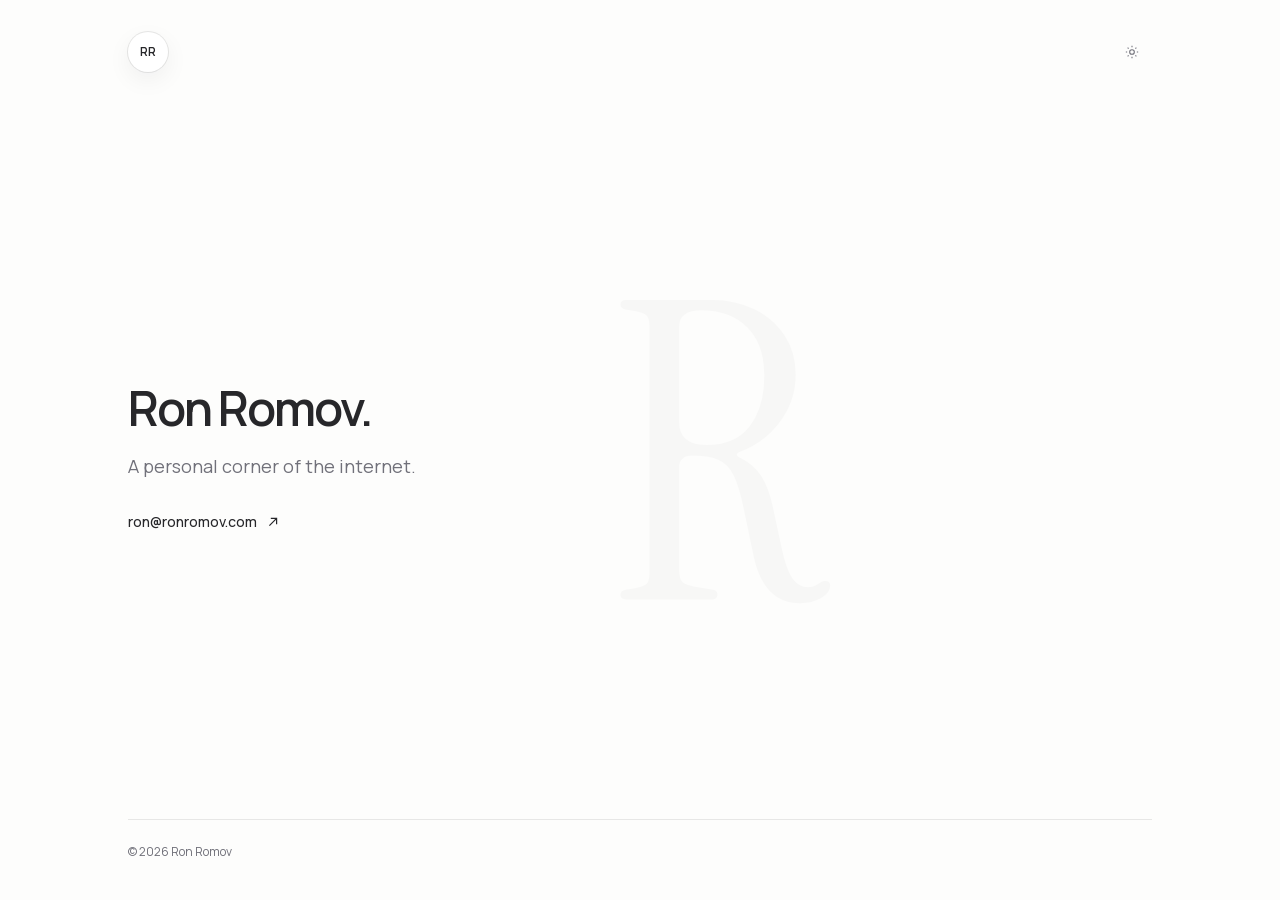
<file: index.html>
<!DOCTYPE html><html lang="en" class="manrope_9b24f49e-module__hJlnFq__variable instrument_serif_c292d6fe-module__ZPbyaG__variable"><head><meta charSet="utf-8"/><meta name="viewport" content="width=device-width, initial-scale=1"/><link rel="preload" href="/_next/static/media/7ebf22b5a21034f8-s.p.3j3877k49yy0l.woff2" as="font" crossorigin="" type="font/woff2"/><link rel="preload" href="/_next/static/media/a343f882a40d2cc9-s.p.1sj6eobyi31rd.woff2" as="font" crossorigin="" type="font/woff2"/><link rel="preload" href="/_next/static/media/e41d5df559864f9e-s.p.1g73gv09-xcb6.woff2" as="font" crossorigin="" type="font/woff2"/><link rel="stylesheet" href="/_next/static/chunks/3aechjt-kep9j.css" data-precedence="next"/><link rel="preload" as="script" fetchPriority="low" href="/_next/static/chunks/310vm2bl3xxpt.js"/><script src="/_next/static/chunks/19mx3mg6lkumu.js" async=""></script><script src="/_next/static/chunks/3byuobrkyz9bj.js" async=""></script><script src="/_next/static/chunks/1eh83f1trsv72.js" async=""></script><script src="/_next/static/chunks/turbopack-2ts_dc91w-it6.js" async=""></script><script src="/_next/static/chunks/2xudc9vwtgg9e.js" async="" crossorigin=""></script><meta name="theme-color" content="#f7f7f5" media="(prefers-color-scheme: light)"/><meta name="theme-color" content="#111113" media="(prefers-color-scheme: dark)"/><meta name="color-scheme" content="light dark"/><title>Ron Romov</title><meta name="description" content="The personal website of Ron Romov."/><meta name="application-name" content="Ron Romov"/><meta name="robots" content="noindex, nofollow"/><link rel="canonical" href="https://ronka2000.github.io"/><meta property="og:title" content="Ron Romov"/><meta property="og:description" content="The personal website of Ron Romov."/><meta property="og:url" content="https://ronka2000.github.io"/><meta property="og:site_name" content="Ron Romov"/><meta property="og:image" content="https://ronka2000.github.io/opengraph-image.png?opengraph-image.3v25ko5a6kj3w.png"/><meta property="og:image:type" content="image/png"/><meta property="og:image:width" content="1200"/><meta property="og:image:height" content="630"/><meta property="og:type" content="website"/><meta name="twitter:card" content="summary_large_image"/><meta name="twitter:title" content="Ron Romov"/><meta name="twitter:description" content="The personal website of Ron Romov."/><meta name="twitter:image" content="https://ronka2000.github.io/opengraph-image.png?opengraph-image.3v25ko5a6kj3w.png"/><meta name="twitter:image:type" content="image/png"/><meta name="twitter:image:width" content="1200"/><meta name="twitter:image:height" content="630"/><link rel="icon" href="/icon.svg?icon.1m5xxkyucq4px.svg" sizes="any" type="image/svg+xml"/><meta name="next-size-adjust" content=""/><script src="/_next/static/chunks/0cz1d0mv5g_q7.js" noModule=""></script></head><body><div hidden=""><!--$--><!--/$--></div><script>((a,b,c,d,e,f,g,h)=>{let i=document.documentElement,j=["light","dark"];function k(b){var c;(Array.isArray(a)?a:[a]).forEach(a=>{let c="class"===a,d=c&&f?e.map(a=>f[a]||a):e;c?(i.classList.remove(...d),i.classList.add(f&&f[b]?f[b]:b)):i.setAttribute(a,b)}),c=b,h&&j.includes(c)&&(i.style.colorScheme=c)}if(d)k(d);else try{let a=localStorage.getItem(b)||c,d=g&&"system"===a?window.matchMedia("(prefers-color-scheme: dark)").matches?"dark":"light":a;k(d)}catch(a){}})("class","theme","system",null,["light","dark"],null,true,true)</script><a href="#main-content" class="skip-link">Skip to content</a><div class="site-frame relative flex min-h-screen w-full flex-col"><header class="py-6 sm:py-8"><div class="mx-auto w-full px-5 sm:px-8 lg:px-12 "><div class="mx-auto w-full max-w-5xl"><div class="flex items-center justify-between"><a aria-label="RR — Ron Romov home" class="grid h-10 w-10 place-items-center rounded-full bg-[var(--surface)] text-xs font-semibold tracking-[-0.02em] text-[var(--ink)] shadow-[0_8px_24px_rgb(24_24_27/0.06)] ring-1 ring-[var(--line)] transition-colors hover:text-[var(--accent)] focus-visible:outline-2 focus-visible:outline-offset-4 focus-visible:outline-[var(--accent)]" href="/">RR</a><button type="button" aria-label="Switch to dark theme" class="grid h-10 w-10 place-items-center text-[var(--muted)] transition hover:text-[var(--ink)] focus-visible:outline-2 focus-visible:outline-offset-4 focus-visible:outline-[var(--accent)]"><svg viewBox="0 0 24 24" fill="none" aria-hidden="true" class="h-4 w-4 stroke-current stroke-[1.6] dark:hidden"><circle cx="12" cy="12" r="3.5"></circle><path d="M12 2.75v2M12 19.25v2M21.25 12h-2M4.75 12h-2M18.54 5.46l-1.42 1.42M6.88 17.12l-1.42 1.42M18.54 18.54l-1.42-1.42M6.88 6.88 5.46 5.46"></path></svg><svg viewBox="0 0 24 24" fill="none" aria-hidden="true" class="hidden h-4 w-4 stroke-current stroke-[1.6] dark:block"><path d="M20.1 15.2A8.4 8.4 0 0 1 8.8 3.9 8.6 8.6 0 1 0 20.1 15.2Z"></path><path d="M15.6 5.4h3M17.1 3.9v3"></path></svg></button></div></div></div></header><main id="main-content" tabindex="-1" class="flex-auto outline-none"><div class="mx-auto w-full px-5 sm:px-8 lg:px-12 flex min-h-[calc(100svh-10rem)] items-center py-16 sm:min-h-[calc(100svh-12rem)] sm:py-24"><div class="mx-auto w-full max-w-5xl"><section aria-labelledby="intro-heading" class="relative w-full max-w-2xl"><p aria-hidden="true" class="font-editorial signature-mark">R</p><div class="relative z-10"><h1 id="intro-heading" class="text-4xl font-semibold tracking-[-0.045em] text-[var(--ink)] sm:text-5xl">Ron Romov.</h1><p class="mt-5 text-base leading-7 text-[var(--muted)] sm:text-lg">A personal corner of the internet.</p><a aria-label="ron@ronromov.com — email Ron Romov" class="group mt-8 inline-flex items-center gap-2 text-sm font-medium text-[var(--ink)] transition-colors hover:text-[var(--accent)] focus-visible:outline-2 focus-visible:outline-offset-4 focus-visible:outline-[var(--accent)]" href="mailto:ron@ronromov.com">ron@ronromov.com<svg viewBox="0 0 20 20" fill="none" aria-hidden="true" class="h-4 w-4 stroke-current stroke-[1.5] transition-transform group-hover:translate-x-0.5 group-hover:-translate-y-0.5"><path d="M5.5 14.5 14.5 5.5M7.25 5.5h7.25v7.25"></path></svg></a></div></section></div></div><!--$--><!--/$--></main><footer class="pb-8 sm:pb-10"><div class="mx-auto w-full px-5 sm:px-8 lg:px-12 "><div class="mx-auto w-full max-w-5xl"><div class="border-t border-[var(--line)] pt-6"><p class="text-xs text-[var(--muted)]">© <!-- -->2026<!-- --> <!-- -->Ron Romov</p></div></div></div></footer></div><script src="/_next/static/chunks/310vm2bl3xxpt.js" id="_R_" async=""></script><script>(self.__next_f=self.__next_f||[]).push([0])</script><script>self.__next_f.push([1,"1:\"$Sreact.fragment\"\n2:I[89554,[\"/_next/static/chunks/2xudc9vwtgg9e.js\"],\"ThemeProvider\"]\n3:I[13293,[\"/_next/static/chunks/2xudc9vwtgg9e.js\"],\"Header\"]\n4:I[39756,[\"/_next/static/chunks/2xudc9vwtgg9e.js\"],\"default\"]\n5:I[37457,[\"/_next/static/chunks/2xudc9vwtgg9e.js\"],\"default\"]\n6:I[22016,[\"/_next/static/chunks/2xudc9vwtgg9e.js\"],\"\"]\n7:I[97367,[\"/_next/static/chunks/2xudc9vwtgg9e.js\"],\"OutletBoundary\"]\n8:\"$Sreact.suspense\"\na:I[97367,[\"/_next/static/chunks/2xudc9vwtgg9e.js\"],\"ViewportBoundary\"]\nc:I[97367,[\"/_next/static/chunks/2xudc9vwtgg9e.js\"],\"MetadataBoundary\"]\ne:I[68027,[\"/_next/static/chunks/2xudc9vwtgg9e.js\"],\"default\",1]\n:HL[\"/_next/static/chunks/3aechjt-kep9j.css\",\"style\"]\n:HL[\"/_next/static/media/7ebf22b5a21034f8-s.p.3j3877k49yy0l.woff2\",\"font\",{\"crossOrigin\":\"\",\"type\":\"font/woff2\"}]\n:HL[\"/_next/static/media/a343f882a40d2cc9-s.p.1sj6eobyi31rd.woff2\",\"font\",{\"crossOrigin\":\"\",\"type\":\"font/woff2\"}]\n:HL[\"/_next/static/media/e41d5df559864f9e-s.p.1g73gv09-xcb6.woff2\",\"font\",{\"crossOrigin\":\"\",\"type\":\"font/woff2\"}]\n0:{\"P\":null,\"c\":[\"\",\"\"],\"q\":\"\",\"i\":false,\"f\":[[[\"\",{\"children\":[\"__PAGE__\",{},\"$undefined\",\"$undefined\",4608]},\"$undefined\",\"$undefined\",4624],[[\"$\",\"$1\",\"c\",{\"children\":[[[\"$\",\"link\",\"0\",{\"rel\":\"stylesheet\",\"href\":\"/_next/static/chunks/3aechjt-kep9j.css\",\"precedence\":\"next\",\"crossOrigin\":\"$undefined\",\"nonce\":\"$undefined\"}],[\"$\",\"script\",\"script-0\",{\"src\":\"/_next/static/chunks/2xudc9vwtgg9e.js\",\"async\":true,\"nonce\":\"$undefined\"}]],[\"$\",\"html\",null,{\"lang\":\"en\",\"className\":\"manrope_9b24f49e-module__hJlnFq__variable instrument_serif_c292d6fe-module__ZPbyaG__variable\",\"suppressHydrationWarning\":true,\"children\":[\"$\",\"body\",null,{\"children\":[\"$\",\"$L2\",null,{\"children\":[[\"$\",\"a\",null,{\"href\":\"#main-content\",\"className\":\"skip-link\",\"children\":\"Skip to content\"}],[\"$\",\"div\",null,{\"className\":\"site-frame relative flex min-h-screen w-full flex-col\",\"children\":[[\"$\",\"$L3\",null,{}],[\"$\",\"main\",null,{\"id\":\"main-content\",\"tabIndex\":-1,\"className\":\"flex-auto outline-none\",\"children\":[\"$\",\"$L4\",null,{\"parallelRouterKey\":\"children\",\"error\":\"$undefined\",\"errorStyles\":\"$undefined\",\"errorScripts\":\"$undefined\",\"template\":[\"$\",\"$L5\",null,{}],\"templateStyles\":\"$undefined\",\"templateScripts\":\"$undefined\",\"notFound\":[[\"$\",\"div\",null,{\"className\":\"mx-auto w-full px-5 sm:px-8 lg:px-12 py-24 sm:py-32\",\"children\":[\"$\",\"div\",null,{\"className\":\"mx-auto w-full max-w-5xl\",\"children\":[\"$\",\"div\",null,{\"className\":\"max-w-2xl border-t border-[var(--line)] pt-10\",\"children\":[[\"$\",\"p\",null,{\"className\":\"text-xs font-medium tracking-[0.14em] text-[var(--muted)] uppercase\",\"children\":\"404\"}],[\"$\",\"h1\",null,{\"className\":\"mt-6 text-4xl font-medium tracking-[-0.045em] text-[var(--ink)] sm:text-5xl\",\"children\":\"This page doesn’t exist.\"}],[\"$\",\"p\",null,{\"className\":\"mt-5 text-base leading-7 text-[var(--muted)]\",\"children\":\"You can return to the homepage and start again.\"}],[\"$\",\"$L6\",null,{\"href\":\"/\",\"className\":\"mt-7 inline-flex border-b border-[var(--line-strong)] pb-1 text-sm font-medium text-[var(--ink)] hover:border-[var(--accent)] hover:text-[var(--accent)] focus-visible:outline-2 focus-visible:outline-offset-4 focus-visible:outline-[var(--accent)]\",\"children\":\"Back home\"}]]}]}]}],[]],\"forbidden\":\"$undefined\",\"unauthorized\":\"$undefined\"}]}],[\"$\",\"footer\",null,{\"className\":\"pb-8 sm:pb-10\",\"children\":[\"$\",\"div\",null,{\"className\":\"mx-auto w-full px-5 sm:px-8 lg:px-12 \",\"children\":[\"$\",\"div\",null,{\"className\":\"mx-auto w-full max-w-5xl\",\"children\":[\"$\",\"div\",null,{\"className\":\"border-t border-[var(--line)] pt-6\",\"children\":[\"$\",\"p\",null,{\"className\":\"text-xs text-[var(--muted)]\",\"children\":[\"© \",2026,\" \",\"Ron Romov\"]}]}]}]}]}]]}]]}]}]}]]}],{\"children\":[[\"$\",\"$1\",\"c\",{\"children\":[[\"$\",\"div\",null,{\"className\":\"mx-auto w-full px-5 sm:px-8 lg:px-12 flex min-h-[calc(100svh-10rem)] items-center py-16 sm:min-h-[calc(100svh-12rem)] sm:py-24\",\"children\":[\"$\",\"div\",null,{\"className\":\"mx-auto w-full max-w-5xl\",\"children\":[\"$\",\"section\",null,{\"aria-labelledby\":\"intro-heading\",\"className\":\"relative w-full max-w-2xl\",\"children\":[[\"$\",\"p\",null,{\"aria-hidden\":\"true\",\"className\":\"font-editorial signature-mark\",\"children\":\"R\"}],[\"$\",\"div\",null,{\"className\":\"relative z-10\",\"children\":[[\"$\",\"h1\",null,{\"id\":\"intro-heading\",\"className\":\"text-4xl font-semibold tracking-[-0.045em] text-[var(--ink)] sm:text-5xl\",\"children\":\"Ron Romov.\"}],[\"$\",\"p\",null,{\"className\":\"mt-5 text-base leading-7 text-[var(--muted)] sm:text-lg\",\"children\":\"A personal corner of the internet.\"}],[\"$\",\"$L6\",null,{\"href\":\"mailto:ron@ronromov.com\",\"aria-label\":\"ron@ronromov.com — email Ron Romov\",\"className\":\"group mt-8 inline-flex items-center gap-2 text-sm font-medium text-[var(--ink)] transition-colors hover:text-[var(--accent)] focus-visible:outline-2 focus-visible:outline-offset-4 focus-visible:outline-[var(--accent)]\",\"children\":[\"ron@ronromov.com\",[\"$\",\"svg\",null,{\"viewBox\":\"0 0 20 20\",\"fill\":\"none\",\"aria-hidden\":\"true\",\"className\":\"h-4 w-4 stroke-current stroke-[1.5] transition-transform group-hover:translate-x-0.5 group-hover:-translate-y-0.5\",\"children\":[\"$\",\"path\",null,{\"d\":\"M5.5 14.5 14.5 5.5M7.25 5.5h7.25v7.25\"}]}]]}]]}]]}]}]}],null,[\"$\",\"$L7\",null,{\"children\":[\"$\",\"$8\",null,{\"name\":\"Next.MetadataOutlet\",\"children\":\"$@9\"}]}]]}],{},null,false,null]},null,false,null],[\"$\",\"$1\",\"h\",{\"children\":[null,[\"$\",\"$La\",null,{\"children\":\"$Lb\"}],[\"$\",\"div\",null,{\"hidden\":true,\"children\":[\"$\",\"$Lc\",null,{\"children\":[\"$\",\"$8\",null,{\"name\":\"Next.Metadata\",\"children\":\"$Ld\"}]}]}],[\"$\",\"meta\",null,{\"name\":\"next-size-adjust\",\"content\":\"\"}]]}],false]],\"m\":\"$undefined\",\"G\":[\"$e\",[[\"$\",\"link\",\"0\",{\"rel\":\"stylesheet\",\"href\":\"/_next/static/chunks/3aechjt-kep9j.css\",\"precedence\":\"next\",\"crossOrigin\":\"$undefined\",\"nonce\":\"$undefined\"}]]],\"S\":true,\"h\":null,\"r\":\"$undefined\",\"s\":\"$undefined\",\"a\":\"$undefined\",\"l\":\"$undefined\",\"p\":\"$undefined\",\"d\":\"$undefined\",\"b\":\"lncT4nUakBEscRdhSvkAy\"}\nb:[[\"$\",\"meta\",\"0\",{\"charSet\":\"utf-8\"}],[\"$\",\"meta\",\"1\",{\"name\":\"viewport\",\"content\":\"width=device-width, initial-scale=1\"}],[\"$\",\"meta\",\"2\",{\"name\":\"theme-color\",\"content\":\"#f7f7f5\",\"media\":\"(prefers-color-scheme: light)\"}],[\"$\",\"meta\",\"3\",{\"name\":\"theme-color\",\"content\":\"#111113\",\"media\":\"(prefers-color-scheme: dark)\"}],[\"$\",\"meta\",\"4\",{\"name\":\"color-scheme\",\"content\":\"light dark\"}]]\nf:I[27201,[\"/_next/static/chunks/2xudc9vwtgg9e.js\"],\"IconMark\"]\n9:null\nd:[[\"$\",\"title\",\"0\",{\"children\":\"Ron Romov\"}],[\"$\",\"meta\",\"1\",{\"name\":\"description\",\"content\":\"The personal website of Ron Romov.\"}],[\"$\",\"meta\",\"2\",{\"name\":\"application-name\",\"content\":\"Ron Romov\"}],[\"$\",\"meta\",\"3\",{\"name\":\"robots\",\"content\":\"noindex, nofollow\"}],[\"$\",\"link\",\"4\",{\"rel\":\"canonical\",\"href\":\"https://ronka2000.github.io\"}],[\"$\",\"meta\",\"5\",{\"property\":\"og:title\",\"content\":\"Ron Romov\"}],[\"$\",\"meta\",\"6\",{\"property\":\"og:description\",\"content\":\"The personal website of Ron Romov.\"}],[\"$\",\"meta\",\"7\",{\"property\":\"og:url\",\"content\":\"https://ronka2000.github.io\"}],[\"$\",\"meta\",\"8\",{\"property\":\"og:site_name\",\"content\":\"Ron Romov\"}],[\"$\",\"meta\",\"9\",{\"property\":\"og:image\",\"content\":\"https://ronka2000.github.io/opengraph-image.png?opengraph-image.3v25ko5a6kj3w.png\"}],[\"$\",\"meta\",\"10\",{\"property\":\"og:image:type\",\"content\":\"image/png\"}],[\"$\",\"meta\",\"11\",{\"property\":\"og:image:width\",\"content\":\"1200\"}],[\"$\",\"meta\",\"12\",{\"property\":\"og:image:height\",\"content\":\"630\"}],[\"$\",\"meta\",\"13\",{\"property\":\"og:type\",\"content\":\"website\"}],[\"$\",\"meta\",\"14\",{\"name\":\"twitter:card\",\"content\":\"summary_large_image\"}],[\"$\",\"meta\",\"15\",{\"name\":\"twitter:title\",\"content\":\"Ron Romov\"}],[\"$\",\"meta\",\"16\",{\"name\":\"twitter:description\",\"content\":\"The personal website of Ron Romov.\"}],[\"$\",\"meta\",\"17\",{\"name\":\"twitter:image\",\"content\":\"https://ronka2000.github.io/opengraph-image.png?opengraph-image.3v25ko5a6kj3w.png\"}],[\"$\",\"meta\",\"18\",{\"name\":\"twitter:image:type\",\"content\":\"image/png\"}],[\"$\",\"meta\",\"19\",{\"name\":\"twitter:image:width\",\"content\":\"1200\"}],[\"$\",\"meta\",\"20\",{\"name\":\"twitter:image:height\",\"content\":\"630\"}],[\"$\",\"link\",\"21\",{\"rel\":\"icon\",\"href\":\"/icon.svg?icon.1m5xxkyucq4px.svg\",\"sizes\":\"any\",\"type\":\"image/svg+xml\"}],[\"$\",\"$Lf\",\"22\",{}]]\n"])</script></body></html>
</file>
<file: _next/static/chunks/3aechjt-kep9j.css>
@font-face{font-family:Manrope;font-style:normal;font-weight:200 800;font-display:swap;src:url(../media/a342834df7752944-s.3hd2l7bm32o7k.woff2)format("woff2");unicode-range:U+460-52F,U+1C80-1C8A,U+20B4,U+2DE0-2DFF,U+A640-A69F,U+FE2E-FE2F}@font-face{font-family:Manrope;font-style:normal;font-weight:200 800;font-display:swap;src:url(../media/d3fe2f289711ac3f-s.1l2zhvq5eocqf.woff2)format("woff2");unicode-range:U+301,U+400-45F,U+490-491,U+4B0-4B1,U+2116}@font-face{font-family:Manrope;font-style:normal;font-weight:200 800;font-display:swap;src:url(../media/58c4895d0a0ef7cc-s.2vhvl9vrvk-va.woff2)format("woff2");unicode-range:U+370-377,U+37A-37F,U+384-38A,U+38C,U+38E-3A1,U+3A3-3FF}@font-face{font-family:Manrope;font-style:normal;font-weight:200 800;font-display:swap;src:url(../media/bfc7db5c00d21bc5-s.173xwsdme27n8.woff2)format("woff2");unicode-range:U+102-103,U+110-111,U+128-129,U+168-169,U+1A0-1A1,U+1AF-1B0,U+300-301,U+303-304,U+308-309,U+323,U+329,U+1EA0-1EF9,U+20AB}@font-face{font-family:Manrope;font-style:normal;font-weight:200 800;font-display:swap;src:url(../media/6ab0db14f70d8ed6-s.13hnt-xgp82zk.woff2)format("woff2");unicode-range:U+100-2BA,U+2BD-2C5,U+2C7-2CC,U+2CE-2D7,U+2DD-2FF,U+304,U+308,U+329,U+1D00-1DBF,U+1E00-1E9F,U+1EF2-1EFF,U+2020,U+20A0-20AB,U+20AD-20C0,U+2113,U+2C60-2C7F,U+A720-A7FF}@font-face{font-family:Manrope;font-style:normal;font-weight:200 800;font-display:swap;src:url(../media/a343f882a40d2cc9-s.p.1sj6eobyi31rd.woff2)format("woff2");unicode-range:U+??,U+131,U+152-153,U+2BB-2BC,U+2C6,U+2DA,U+2DC,U+304,U+308,U+329,U+2000-206F,U+20AC,U+2122,U+2191,U+2193,U+2212,U+2215,U+FEFF,U+FFFD}@font-face{font-family:Manrope Fallback;src:local(Arial);ascent-override:103.31%;descent-override:29.07%;line-gap-override:0.0%;size-adjust:103.19%}.manrope_9b24f49e-module__hJlnFq__className{font-family:Manrope,Manrope Fallback;font-style:normal}.manrope_9b24f49e-module__hJlnFq__variable{--font-manrope:"Manrope", "Manrope Fallback"}
@font-face{font-family:Instrument Serif;font-style:italic;font-weight:400;font-display:swap;src:url(../media/fc0a7394b875fa43-s.2ytmazkdrg7t9.woff2)format("woff2");unicode-range:U+100-2BA,U+2BD-2C5,U+2C7-2CC,U+2CE-2D7,U+2DD-2FF,U+304,U+308,U+329,U+1D00-1DBF,U+1E00-1E9F,U+1EF2-1EFF,U+2020,U+20A0-20AB,U+20AD-20C0,U+2113,U+2C60-2C7F,U+A720-A7FF}@font-face{font-family:Instrument Serif;font-style:italic;font-weight:400;font-display:swap;src:url(../media/7ebf22b5a21034f8-s.p.3j3877k49yy0l.woff2)format("woff2");unicode-range:U+??,U+131,U+152-153,U+2BB-2BC,U+2C6,U+2DA,U+2DC,U+304,U+308,U+329,U+2000-206F,U+20AC,U+2122,U+2191,U+2193,U+2212,U+2215,U+FEFF,U+FFFD}@font-face{font-family:Instrument Serif;font-style:normal;font-weight:400;font-display:swap;src:url(../media/ccf27e5a7366fb23-s.1icgra-w5i50b.woff2)format("woff2");unicode-range:U+100-2BA,U+2BD-2C5,U+2C7-2CC,U+2CE-2D7,U+2DD-2FF,U+304,U+308,U+329,U+1D00-1DBF,U+1E00-1E9F,U+1EF2-1EFF,U+2020,U+20A0-20AB,U+20AD-20C0,U+2113,U+2C60-2C7F,U+A720-A7FF}@font-face{font-family:Instrument Serif;font-style:normal;font-weight:400;font-display:swap;src:url(../media/e41d5df559864f9e-s.p.1g73gv09-xcb6.woff2)format("woff2");unicode-range:U+??,U+131,U+152-153,U+2BB-2BC,U+2C6,U+2DA,U+2DC,U+304,U+308,U+329,U+2000-206F,U+20AC,U+2122,U+2191,U+2193,U+2212,U+2215,U+FEFF,U+FFFD}@font-face{font-family:Instrument Serif Fallback;src:local(Times New Roman);ascent-override:117.94%;descent-override:36.93%;line-gap-override:0.0%;size-adjust:83.94%}.instrument_serif_c292d6fe-module__ZPbyaG__className{font-family:Instrument Serif,Instrument Serif Fallback;font-weight:400}.instrument_serif_c292d6fe-module__ZPbyaG__variable{--font-instrument-serif:"Instrument Serif", "Instrument Serif Fallback"}
@layer properties{@supports (((-webkit-hyphens:none)) and (not (margin-trim:inline))) or ((-moz-orient:inline) and (not (color:rgb(from red r g b)))){*,:before,:after,::backdrop{--tw-border-style:solid;--tw-leading:initial;--tw-font-weight:initial;--tw-tracking:initial;--tw-shadow:0 0 #0000;--tw-shadow-color:initial;--tw-shadow-alpha:100%;--tw-inset-shadow:0 0 #0000;--tw-inset-shadow-color:initial;--tw-inset-shadow-alpha:100%;--tw-ring-color:initial;--tw-ring-shadow:0 0 #0000;--tw-inset-ring-color:initial;--tw-inset-ring-shadow:0 0 #0000;--tw-ring-inset:initial;--tw-ring-offset-width:0px;--tw-ring-offset-color:#fff;--tw-ring-offset-shadow:0 0 #0000;--tw-translate-x:0;--tw-translate-y:0;--tw-translate-z:0;--tw-outline-style:solid}}}@layer theme{:root,:host{--font-sans:-apple-system, BlinkMacSystemFont, "Segoe UI", Roboto, "Helvetica Neue", "Noto Sans", Arial, sans-serif, "Apple Color Emoji", "Segoe UI Emoji", "Segoe UI Symbol", "Noto Color Emoji";--font-mono:ui-monospace, SFMono-Regular, Menlo, Monaco, Consolas, "Liberation Mono", "Courier New", monospace;--spacing:.25rem;--container-2xl:42rem;--container-5xl:64rem;--text-xs:.75rem;--text-xs--line-height:calc(1 / .75);--text-sm:.875rem;--text-sm--line-height:calc(1.25 / .875);--text-base:1rem;--text-base--line-height:calc(1.5 / 1);--text-lg:1.125rem;--text-lg--line-height:calc(1.75 / 1.125);--text-4xl:2.25rem;--text-4xl--line-height:calc(2.5 / 2.25);--text-5xl:3rem;--text-5xl--line-height:1;--font-weight-medium:500;--font-weight-semibold:600;--default-transition-duration:.15s;--default-transition-timing-function:cubic-bezier(.4, 0, .2, 1);--default-font-family:var(--font-sans);--default-mono-font-family:var(--font-mono)}}@layer base{*,:after,:before,::backdrop{box-sizing:border-box;border:0 solid;margin:0;padding:0}::file-selector-button{box-sizing:border-box;border:0 solid;margin:0;padding:0}html,:host{-webkit-text-size-adjust:100%;tab-size:4;line-height:1.5;font-family:var(--default-font-family,-apple-system, BlinkMacSystemFont, "Segoe UI", Roboto, "Helvetica Neue", "Noto Sans", Arial, sans-serif, "Apple Color Emoji", "Segoe UI Emoji", "Segoe UI Symbol", "Noto Color Emoji");font-feature-settings:var(--default-font-feature-settings,normal);font-variation-settings:var(--default-font-variation-settings,normal);-webkit-tap-highlight-color:transparent}hr{height:0;color:inherit;border-top-width:1px}abbr:where([title]){-webkit-text-decoration:underline dotted;text-decoration:underline dotted}h1,h2,h3,h4,h5,h6{font-size:inherit;font-weight:inherit}a{color:inherit;-webkit-text-decoration:inherit;-webkit-text-decoration:inherit;-webkit-text-decoration:inherit;-webkit-text-decoration:inherit;text-decoration:inherit}b,strong{font-weight:bolder}code,kbd,samp,pre{font-family:var(--default-mono-font-family,ui-monospace, SFMono-Regular, Menlo, Monaco, Consolas, "Liberation Mono", "Courier New", monospace);font-feature-settings:var(--default-mono-font-feature-settings,normal);font-variation-settings:var(--default-mono-font-variation-settings,normal);font-size:1em}small{font-size:80%}sub,sup{vertical-align:baseline;font-size:75%;line-height:0;position:relative}sub{bottom:-.25em}sup{top:-.5em}table{text-indent:0;border-color:inherit;border-collapse:collapse}:-moz-focusring:where(:not(iframe)){outline:auto}progress{vertical-align:baseline}summary{display:list-item}ol,ul,menu{list-style:none}img,svg,video,canvas,audio,iframe,embed,object{vertical-align:middle;display:block}img,video{max-width:100%;height:auto}button,input,select,optgroup,textarea{font:inherit;font-feature-settings:inherit;font-variation-settings:inherit;letter-spacing:inherit;color:inherit;opacity:1;background-color:#0000;border-radius:0}::file-selector-button{font:inherit;font-feature-settings:inherit;font-variation-settings:inherit;letter-spacing:inherit;color:inherit;opacity:1;background-color:#0000;border-radius:0}:where(select:is([multiple],[size])) optgroup{font-weight:bolder}:where(select:is([multiple],[size])) optgroup option{padding-inline-start:20px}::file-selector-button{margin-inline-end:4px}::placeholder{opacity:1}@supports (not ((-webkit-appearance:-apple-pay-button))) or (contain-intrinsic-size:1px){::placeholder{color:currentColor}@supports (color:color-mix(in lab, red, red)){::placeholder{color:color-mix(in oklab, currentcolor 50%, transparent)}}}textarea{resize:vertical}::-webkit-search-decoration{-webkit-appearance:none}::-webkit-date-and-time-value{min-height:1lh;text-align:inherit}::-webkit-datetime-edit{display:inline-flex}::-webkit-datetime-edit-fields-wrapper{padding:0}::-webkit-datetime-edit{padding-block:0}::-webkit-datetime-edit-year-field{padding-block:0}::-webkit-datetime-edit-month-field{padding-block:0}::-webkit-datetime-edit-day-field{padding-block:0}::-webkit-datetime-edit-hour-field{padding-block:0}::-webkit-datetime-edit-minute-field{padding-block:0}::-webkit-datetime-edit-second-field{padding-block:0}::-webkit-datetime-edit-millisecond-field{padding-block:0}::-webkit-datetime-edit-meridiem-field{padding-block:0}::-webkit-calendar-picker-indicator{line-height:1}:-moz-ui-invalid{box-shadow:none}button,input:where([type=button],[type=reset],[type=submit]){appearance:button}::file-selector-button{appearance:button}::-webkit-inner-spin-button{height:auto}::-webkit-outer-spin-button{height:auto}[hidden]:where(:not([hidden=until-found])){display:none!important}}@layer components;@layer utilities{.visible{visibility:visible}.fixed{position:fixed}.relative{position:relative}.static{position:static}.isolate{isolation:isolate}.z-10{z-index:10}.mx-auto{margin-inline:auto}.mt-5{margin-top:calc(var(--spacing) * 5)}.mt-6{margin-top:calc(var(--spacing) * 6)}.mt-7{margin-top:calc(var(--spacing) * 7)}.mt-8{margin-top:calc(var(--spacing) * 8)}.block{display:block}.contents{display:contents}.flex{display:flex}.grid{display:grid}.hidden{display:none}.inline-flex{display:inline-flex}.h-4{height:calc(var(--spacing) * 4)}.h-10{height:calc(var(--spacing) * 10)}.min-h-\[calc\(100svh-10rem\)\]{min-height:calc(100svh - 10rem)}.min-h-screen{min-height:100vh}.w-4{width:calc(var(--spacing) * 4)}.w-10{width:calc(var(--spacing) * 10)}.w-full{width:100%}.max-w-2xl{max-width:var(--container-2xl)}.max-w-5xl{max-width:var(--container-5xl)}.flex-auto{flex:auto}.flex-col{flex-direction:column}.place-items-center{place-items:center}.items-center{align-items:center}.justify-between{justify-content:space-between}.gap-2{gap:calc(var(--spacing) * 2)}.rounded-full{border-radius:3.40282e38px}.border-t{border-top-style:var(--tw-border-style);border-top-width:1px}.border-b{border-bottom-style:var(--tw-border-style);border-bottom-width:1px}.border-\[var\(--line\)\]{border-color:var(--line)}.border-\[var\(--line-strong\)\]{border-color:var(--line-strong)}.bg-\[var\(--surface\)\]{background-color:var(--surface)}.stroke-current{stroke:currentColor}.stroke-\[1\.5\]{stroke-width:1.5px}.stroke-\[1\.6\]{stroke-width:1.6px}.px-5{padding-inline:calc(var(--spacing) * 5)}.py-6{padding-block:calc(var(--spacing) * 6)}.py-16{padding-block:calc(var(--spacing) * 16)}.py-24{padding-block:calc(var(--spacing) * 24)}.pt-6{padding-top:calc(var(--spacing) * 6)}.pt-10{padding-top:calc(var(--spacing) * 10)}.pb-1{padding-bottom:var(--spacing)}.pb-8{padding-bottom:calc(var(--spacing) * 8)}.text-4xl{font-size:var(--text-4xl);line-height:var(--tw-leading,var(--text-4xl--line-height))}.text-base{font-size:var(--text-base);line-height:var(--tw-leading,var(--text-base--line-height))}.text-sm{font-size:var(--text-sm);line-height:var(--tw-leading,var(--text-sm--line-height))}.text-xs{font-size:var(--text-xs);line-height:var(--tw-leading,var(--text-xs--line-height))}.leading-7{--tw-leading:calc(var(--spacing) * 7);line-height:calc(var(--spacing) * 7)}.font-medium{--tw-font-weight:var(--font-weight-medium);font-weight:var(--font-weight-medium)}.font-semibold{--tw-font-weight:var(--font-weight-semibold);font-weight:var(--font-weight-semibold)}.tracking-\[-0\.02em\]{--tw-tracking:-.02em;letter-spacing:-.02em}.tracking-\[-0\.045em\]{--tw-tracking:-.045em;letter-spacing:-.045em}.tracking-\[0\.14em\]{--tw-tracking:.14em;letter-spacing:.14em}.text-\[var\(--ink\)\]{color:var(--ink)}.text-\[var\(--muted\)\]{color:var(--muted)}.uppercase{text-transform:uppercase}.italic{font-style:italic}.shadow-\[0_8px_24px_rgb\(24_24_27\/0\.06\)\]{--tw-shadow:0 8px 24px var(--tw-shadow-color,#18181b0f);box-shadow:var(--tw-inset-shadow), var(--tw-inset-ring-shadow), var(--tw-ring-offset-shadow), var(--tw-ring-shadow), var(--tw-shadow)}.ring-1{--tw-ring-shadow:var(--tw-ring-inset,) 0 0 0 calc(1px + var(--tw-ring-offset-width)) var(--tw-ring-color,currentcolor);box-shadow:var(--tw-inset-shadow), var(--tw-inset-ring-shadow), var(--tw-ring-offset-shadow), var(--tw-ring-shadow), var(--tw-shadow)}.ring-\[var\(--line\)\]{--tw-ring-color:var(--line)}.transition{transition-property:color,background-color,border-color,outline-color,text-decoration-color,fill,stroke,--tw-gradient-from,--tw-gradient-via,--tw-gradient-to,opacity,box-shadow,transform,translate,scale,rotate,filter,-webkit-backdrop-filter,backdrop-filter,display,content-visibility,overlay,pointer-events;transition-timing-function:var(--tw-ease,var(--default-transition-timing-function));transition-duration:var(--tw-duration,var(--default-transition-duration))}.transition-colors{transition-property:color,background-color,border-color,outline-color,text-decoration-color,fill,stroke,--tw-gradient-from,--tw-gradient-via,--tw-gradient-to;transition-timing-function:var(--tw-ease,var(--default-transition-timing-function));transition-duration:var(--tw-duration,var(--default-transition-duration))}.transition-transform{transition-property:transform,translate,scale,rotate;transition-timing-function:var(--tw-ease,var(--default-transition-timing-function));transition-duration:var(--tw-duration,var(--default-transition-duration))}.outline-none{--tw-outline-style:none;outline-style:none}@media (hover:hover){.group-hover\:translate-x-0\.5:is(:where(.group):hover *){--tw-translate-x:calc(var(--spacing) * .5);translate:var(--tw-translate-x) var(--tw-translate-y)}.group-hover\:-translate-y-0\.5:is(:where(.group):hover *){--tw-translate-y:calc(var(--spacing) * -.5);translate:var(--tw-translate-x) var(--tw-translate-y)}.hover\:border-\[var\(--accent\)\]:hover{border-color:var(--accent)}.hover\:text-\[var\(--accent\)\]:hover{color:var(--accent)}.hover\:text-\[var\(--ink\)\]:hover{color:var(--ink)}}.focus-visible\:outline-2:focus-visible{outline-style:var(--tw-outline-style);outline-width:2px}.focus-visible\:outline-offset-4:focus-visible{outline-offset:4px}.focus-visible\:outline-\[var\(--accent\)\]:focus-visible{outline-color:var(--accent)}@media (min-width:40rem){.sm\:min-h-\[calc\(100svh-12rem\)\]{min-height:calc(100svh - 12rem)}.sm\:px-8{padding-inline:calc(var(--spacing) * 8)}.sm\:py-8{padding-block:calc(var(--spacing) * 8)}.sm\:py-24{padding-block:calc(var(--spacing) * 24)}.sm\:py-32{padding-block:calc(var(--spacing) * 32)}.sm\:pb-10{padding-bottom:calc(var(--spacing) * 10)}.sm\:text-5xl{font-size:var(--text-5xl);line-height:var(--tw-leading,var(--text-5xl--line-height))}.sm\:text-lg{font-size:var(--text-lg);line-height:var(--tw-leading,var(--text-lg--line-height))}}@media (min-width:64rem){.lg\:px-12{padding-inline:calc(var(--spacing) * 12)}}.dark\:block:where(.dark,.dark *){display:block}.dark\:hidden:where(.dark,.dark *){display:none}}:root{--outer:#ececea;--canvas:#fdfdfc;--surface:#fff;--ink:#27272a;--muted:#71717a;--line:#27272a1a;--line-strong:#27272a47;--accent:#576477}.dark{--outer:#050506;--canvas:#111113;--surface:#18181b;--ink:#f4f4f5;--muted:#a1a1aa;--line:#f4f4f51c;--line-strong:#f4f4f547;--accent:#a6b0c0}*{box-sizing:border-box}html{scroll-behavior:smooth;background:var(--outer)}body{background:var(--outer);min-height:100vh;color:var(--ink);font-family:var(--font-manrope), "Avenir Next", "Helvetica Neue", Arial, sans-serif;text-rendering:optimizelegibility;-webkit-font-smoothing:antialiased;margin:0;overflow-x:hidden}::selection{background:var(--accent)}@supports (color:color-mix(in lab, red, red)){::selection{background:color-mix(in srgb, var(--accent) 28%, transparent)}}a,button{-webkit-tap-highlight-color:transparent;outline-offset:4px}.font-editorial{font-family:var(--font-instrument-serif), Georgia, "Times New Roman", serif}.site-frame{background:var(--canvas);max-width:80rem;box-shadow:0 0 0 1px var(--line), 0 24px 80px #18181b0a;margin-inline:auto}.signature-mark{z-index:0;color:var(--ink);opacity:.025;pointer-events:none;-webkit-user-select:none;user-select:none;font-size:clamp(13rem,35vw,26rem);line-height:.7;position:absolute;top:50%;right:0;translate:12% -50%}@media (max-width:639px){.site-frame{box-shadow:none}.signature-mark{font-size:14rem;right:-1rem}}.skip-link{z-index:100;background:var(--ink);color:var(--surface);border-radius:.25rem;padding:.75rem 1rem;font-size:.75rem;font-weight:700;transition:transform .18s ease-out;position:fixed;top:.75rem;left:.75rem;transform:translateY(-180%)}.skip-link:focus{transform:translateY(0)}@media (prefers-reduced-motion:reduce){html{scroll-behavior:auto}*,:before,:after{scroll-behavior:auto!important;transition-duration:.01ms!important;animation-duration:.01ms!important;animation-iteration-count:1!important}}@property --tw-border-style{syntax:"*";inherits:false;initial-value:solid}@property --tw-leading{syntax:"*";inherits:false}@property --tw-font-weight{syntax:"*";inherits:false}@property --tw-tracking{syntax:"*";inherits:false}@property --tw-shadow{syntax:"*";inherits:false;initial-value:0 0 #0000}@property --tw-shadow-color{syntax:"*";inherits:false}@property --tw-shadow-alpha{syntax:"<percentage>";inherits:false;initial-value:100%}@property --tw-inset-shadow{syntax:"*";inherits:false;initial-value:0 0 #0000}@property --tw-inset-shadow-color{syntax:"*";inherits:false}@property --tw-inset-shadow-alpha{syntax:"<percentage>";inherits:false;initial-value:100%}@property --tw-ring-color{syntax:"*";inherits:false}@property --tw-ring-shadow{syntax:"*";inherits:false;initial-value:0 0 #0000}@property --tw-inset-ring-color{syntax:"*";inherits:false}@property --tw-inset-ring-shadow{syntax:"*";inherits:false;initial-value:0 0 #0000}@property --tw-ring-inset{syntax:"*";inherits:false}@property --tw-ring-offset-width{syntax:"<length>";inherits:false;initial-value:0}@property --tw-ring-offset-color{syntax:"*";inherits:false;initial-value:#fff}@property --tw-ring-offset-shadow{syntax:"*";inherits:false;initial-value:0 0 #0000}@property --tw-translate-x{syntax:"*";inherits:false;initial-value:0}@property --tw-translate-y{syntax:"*";inherits:false;initial-value:0}@property --tw-translate-z{syntax:"*";inherits:false;initial-value:0}@property --tw-outline-style{syntax:"*";inherits:false;initial-value:solid}
</file>
